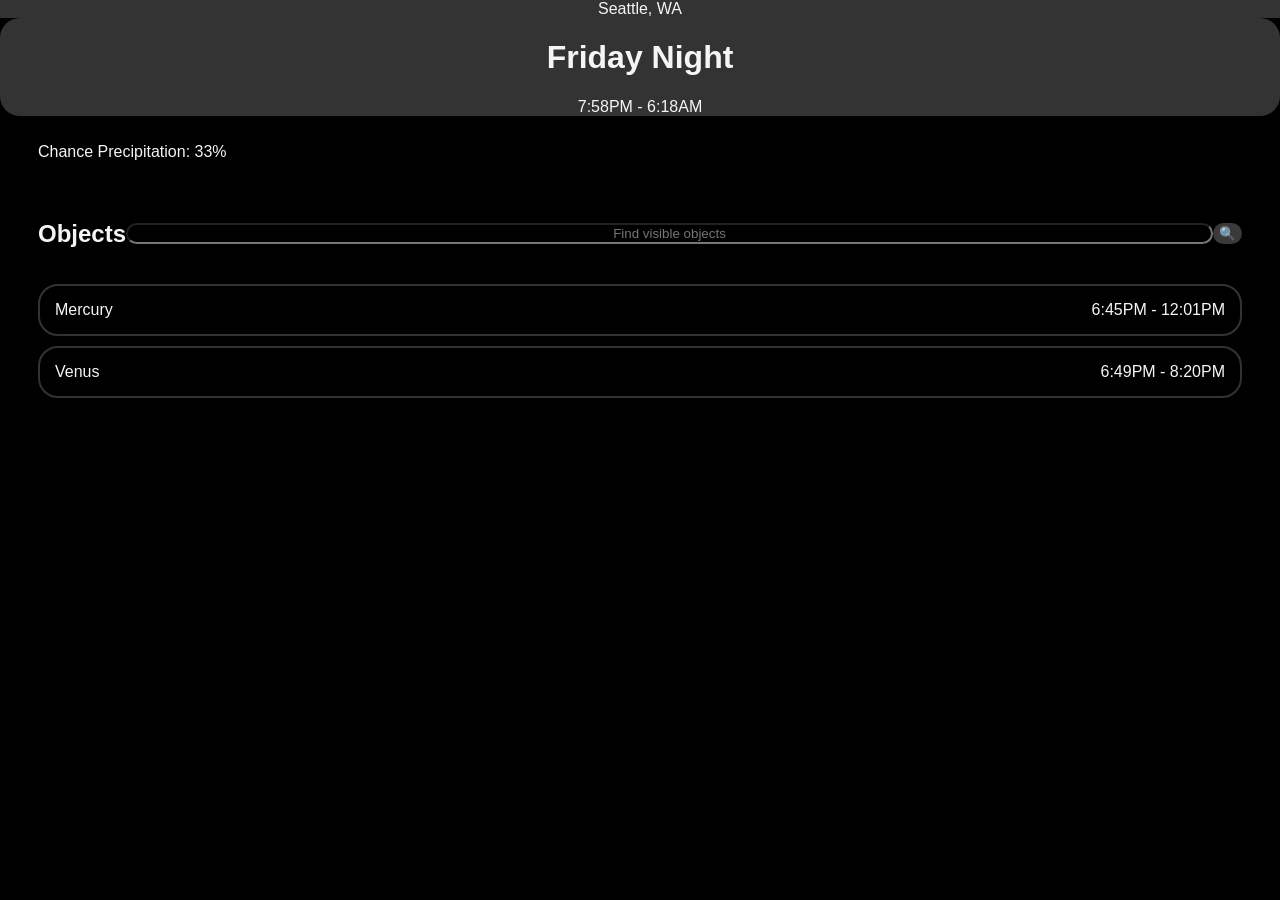
<file: site/nightly_view_example.html>
<!DOCTYPE html>
<html>

<head>

    <!-- meta tags and title -->
    <meta charset="UTF-8">
    <meta name="viewport" content="width=device-width, initial-scale=1.0">
    <title>Astronomy Calendar</title>

    <!-- external and internal CSS -->
    <link rel="stylesheet" href="styles.css" media="all">
    <link rel="stylesheet" href="nightly_view.css" media="all">
    <style>
        /* in-file CSS here */
    </style>

    <!-- external and internal JavaScript -->
    <script>
        // in-page JavaScript here
    </script>

</head>

<body>
    <div id="always-visible-top">
        <nav id="location">
            <span id="location">
                Seattle, WA
            </span>
            <ul>
                <form id="citySearch">
                    <input type="text" name="searchbar" placeholder="Find astronomy information for a location">
                    <button type=submit>&#128269;</button>
                </form>
            </ul>
        </nav>

        <header>
            <h1> Friday Night </h1>
            <div class="timespan">
                <span class="sunrise"> 7:58PM </span> &#8208; <span class="sunset"> 6:18AM </span>
            </div>
        </header>
    </div>

    <main>
        <section class="night-info"> 
            <span class="tempreture">
                Temp: <span class="high">42</span>&#176;F &#8208; <span class="low">23</span>&#176;F
            </span>
            <span class="precipitation">
                Chance Precipitation: <span class="chance">33</span>&#37;
            </span>
        </section>


        <section class="objects">
            <nav> <!-- Searchbar and filtering (filtering can be implemented later.  Currently working on MVP)-->
                <h2> Objects </h2>
                <form class="planetSearch">
                    <input type="text" name="planet_name" placeholder="Find visible objects">
                    <button type=submit>&#128269;</button>
                </form>
            </nav>
    
            <ul class="planets">
                <div class="object" >
                    <div class="label">
                        Mercury
                    </div>
                    <div class="times">
                        <span class="rise">6:45PM</span> &#8208; <span class="set">12:01PM</span>
                    </div>
                </div>
                <div class="object" >
                    <div class="label">
                        Venus
                    </div>
                    <div class="times">
                        <span class="rise">6:49PM</span> &#8208; <span class="set">8:20PM</span>
                    </div>
                </div>
            </ul>
        </section>
    </main>
</body>

</html>
</file>
<file: site/styles.css>
:root
{
    --bg-color: black;
    --fg-color: whitesmoke;
    --accent-color-1: #40279c;
    --accent-color-2: #a79c3f;
    --bg-accent-color: #333;
    --link-color: #f6cd4c;

    /* main rules */
    --day-count: 0;
    /*DEBUGGING! REMOVE*/
    --day-count: 14;
    --day-width: 30vw;
    --hour-width: calc(var(--day-width) / 24);
    --second-width: calc(var(--hour-width) / 3600);
    --milisecond-width: calc(var(--second-width) / 1000);

    /* day selector styling */
    --day-selector-gap: 80px;
    --day-selector-width: calc(var(--day-width) - ( 2 * var(--day-selector-gap)));

    --day-selector-left-padding: 30px;

    --bg-accent-roundness: 20px;
    --bg-accent-thickness: 2px;
    --bg-accent-padding: 10px;

    /* timeline elements */
    --timeline-thickness: 1.5px;
    --timeline-cap-thickness: 7px;
    --timeline-cap-roundness: 20px;

    /* button styling */
    --button-roundness: 20px;
    --button-color-default: #3a3a3a;
    --button-color-hover: dimgray;
    --button-transition-time: 0.7s;

    /* Searchbar styling */
    --searchbar-grow-time: 0.4s;

    /* Tools and general info */
    --main-width: calc(15 * var(--day-width));
}

/* General changes */
body
{
    background-color: var(--bg-color);
    color: var(--fg-color);
    font-family:sans-serif;
}

a 
{
    color: var(--link-color);
}

button
{
    border:none;
    border-radius: var(--button-roundness);
    background-color: var(--button-color-default);

    transition: background-color var(--button-transition-time);
}

button:hover
{
    background-color: var(--button-color-hover);
}

/* Searchbar setup */
form input[type=text]
{
    display: inline-block;
    width: 20em;
    border-radius: var(--button-roundness);
    background-color: var(--bg-color);
    color: var(--button-color);

    transition: width var(--searchbar-grow-time);
}

form input[type=text]:focus
{
    max-width: 90%;
    color: var(--fg-color);
    background-color: var(--bg-accent-color);
}

/* Loading icon setup for later (if desired) */
.loading #location,
.loading main
{
    display: none;
}
</file>
<file: site/nightly_view.css>
*
{
    text-align:center;
}

/* Location nav setup */
div#always-visible-top
{
    position:fixed;
    top:0;
    left: 0;
    width: 100vw;
}

#location
{
    background-color: var(--bg-accent-color);
}

nav#location
{
    /* Force to top */
    display:flex;
    flex-direction: column;
    width: 100vw;

    height: fit-content;

    align-content: center;
    justify-content: center;

}

nav#location > ul
{
    display: none;
}

nav#location:hover > ul
{
    display: inline-block;
    overflow: visible;
}

nav#location > ul > li
{
    width: 100%;
}

header
{
    display:grid;

    background-color: var(--bg-accent-color);

    justify-content:center;

    margin-left: auto;
    margin-right: auto;

    border-radius: var(--bg-accent-roundness);
}

/* General main content */
main
{
    margin-left:  30px;
    margin-right: 30px;
}

/* Additional night info */
section.night-info
{
    display: grid;

    align-items:center;

    grid-template-areas:
        'temp'
        'rain';

    min-height: 12em;
}

section.night-info > .tempreture,
section.night-info > .precipitation
{
    text-align: left;
}

section.night-info > .tempreture
{
    grid-area: temp;
}

section.night-info > .precipitation
{
    grid-area: rain;
}

/* Visible objects section */

ul.planets
{
    padding-left: 0;
}

ul.planets > *
{
    margin-top: 10px;
    margin-bottom: 10px;
}

/* search and filter */
section.objects > nav
{
    display: flex;
    flex-direction: row;
    flex-wrap:nowrap;

    justify-content: center;
    align-items: center;
}

section.objects > nav > *
{
    display:block;
    width:fit-content;
}

section.objects > nav > form.planetSearch
{
    flex-grow: 1;
    display:flex;
    flex-direction:row;
}

form.planetSearch > input[name=planet_name]
{
    flex-grow:1;
}

/* Object placard */

div.object
{
    border-color: var(--bg-accent-color);
    border-radius: var(--bg-accent-roundness);
    border-width: var(--bg-accent-thickness);
    border-style: solid;
    padding: 15px;

    display:grid;
    grid-template-columns: auto auto;
}

div.object .label
{
    text-align: left;
}

div.object .times
{
    text-align: right;
}
</file>
